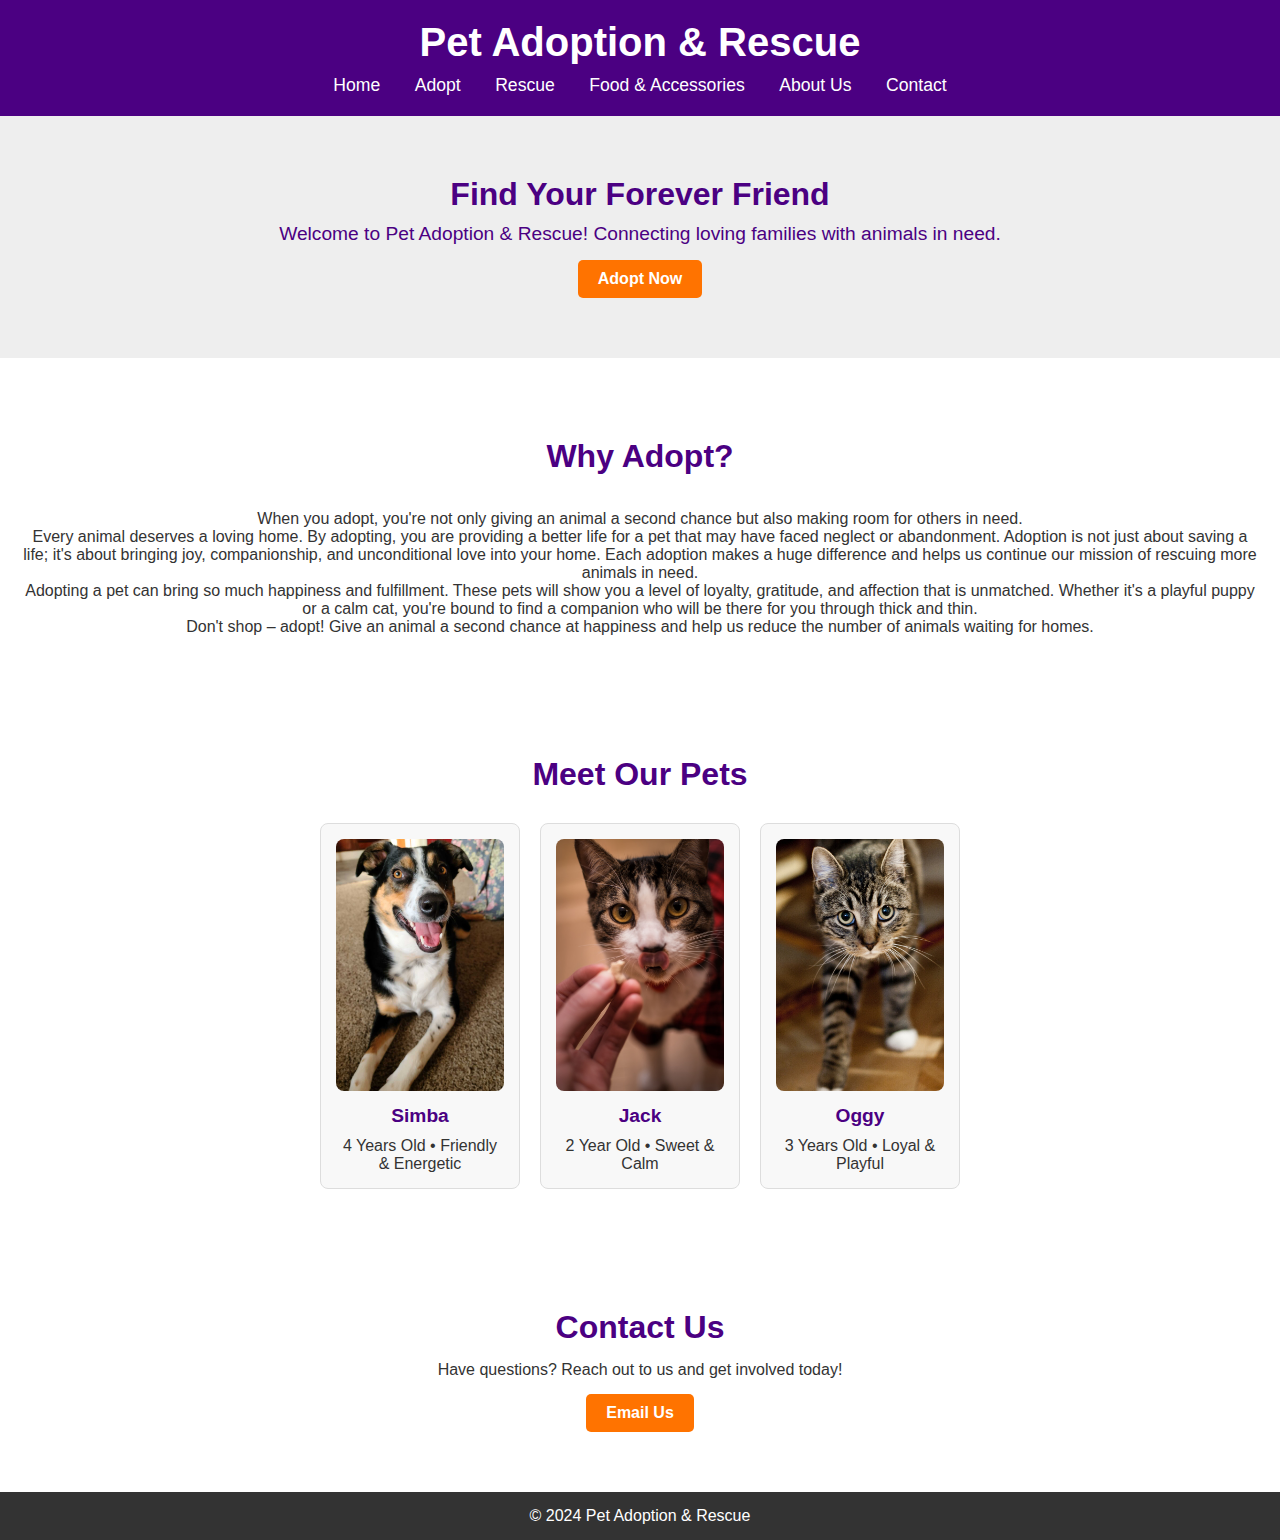
<file: frontend/index.html>
<!DOCTYPE html>
<html lang="en">
<head>
    <meta charset="UTF-8">
    <meta name="viewport" content="width=device-width, initial-scale=1.0">
    <title>Pet Adoption and Rescue</title>
    <link rel="stylesheet" href="styles.css">
</head>
<body>
    <header class="header">
        <h1>Pet Adoption & Rescue</h1>
        <nav>
            <ul>
                <li><a href="index.html">Home</a></li>
                <li><a href="adopt.html">Adopt</a></li>
                <li><a href="rescue.html">Rescue</a></li>
                <li><a href="food.html">Food & Accessories</a></li>
                <li><a href="about.html">About Us</a></li>
                <li><a href="contact.html">Contact</a></li>
            </ul>
        </nav>
    </header>
    <main>
        <section id="home" class="banner">
            <h2>Find Your Forever Friend</h2>
            <p>Welcome to Pet Adoption & Rescue! Connecting loving families with animals in need.</p>
            <a href="" class="btn">Adopt Now</a>
        </section>
    
        <section id="about" class="about">
            <h2>Why Adopt?</h2>
            <p>When you adopt, you're not only giving an animal a second chance but also making room for others in need.</p>
            <p>Every animal deserves a loving home. By adopting, you are providing a better life for a pet that may have faced neglect or abandonment. Adoption is not just about saving a life; it's about bringing joy, companionship, and unconditional love into your home. Each adoption makes a huge difference and helps us continue our mission of rescuing more animals in need.</p>
            <p>Adopting a pet can bring so much happiness and fulfillment. These pets will show you a level of loyalty, gratitude, and affection that is unmatched. Whether it's a playful puppy or a calm cat, you're bound to find a companion who will be there for you through thick and thin.</p>
            <p>Don't shop – adopt! Give an animal a second chance at happiness and help us reduce the number of animals waiting for homes.</p>
        </section>
    
        <section id="adopt" class="adopt">
            <h2>Meet Our Pets</h2>
            <div class="pet-grid">
                <div class="pet-card">
                    <img src="images/simba.jpg" alt="Dog">
                    <h3>Simba</h3>
                    <p>4 Years Old • Friendly & Energetic</p>
                </div>
                <div class="pet-card">
                    <img src="images/Jack.jpg" alt="Cat">
                    <h3>Jack</h3>
                    <p>2 Year Old • Sweet & Calm</p>
                </div>
                <div class="pet-card">
                    <img src="images/Shinchan.jpg" alt="Cat">
                    <h3>Oggy</h3>
                    <p>3 Years Old • Loyal & Playful</p>
                </div>
            </div>
        </section>
    
        <section id="contact" class="contact">
            <h2>Contact Us</h2>
            <p>Have questions? Reach out to us and get involved today!</p>
            <a href="" class="btn">Email Us</a>
        </section>
    </main>

    <footer class="footer">
        <p>&copy; 2024 Pet Adoption & Rescue</p>
    </footer>
</body>
</html>
</file>
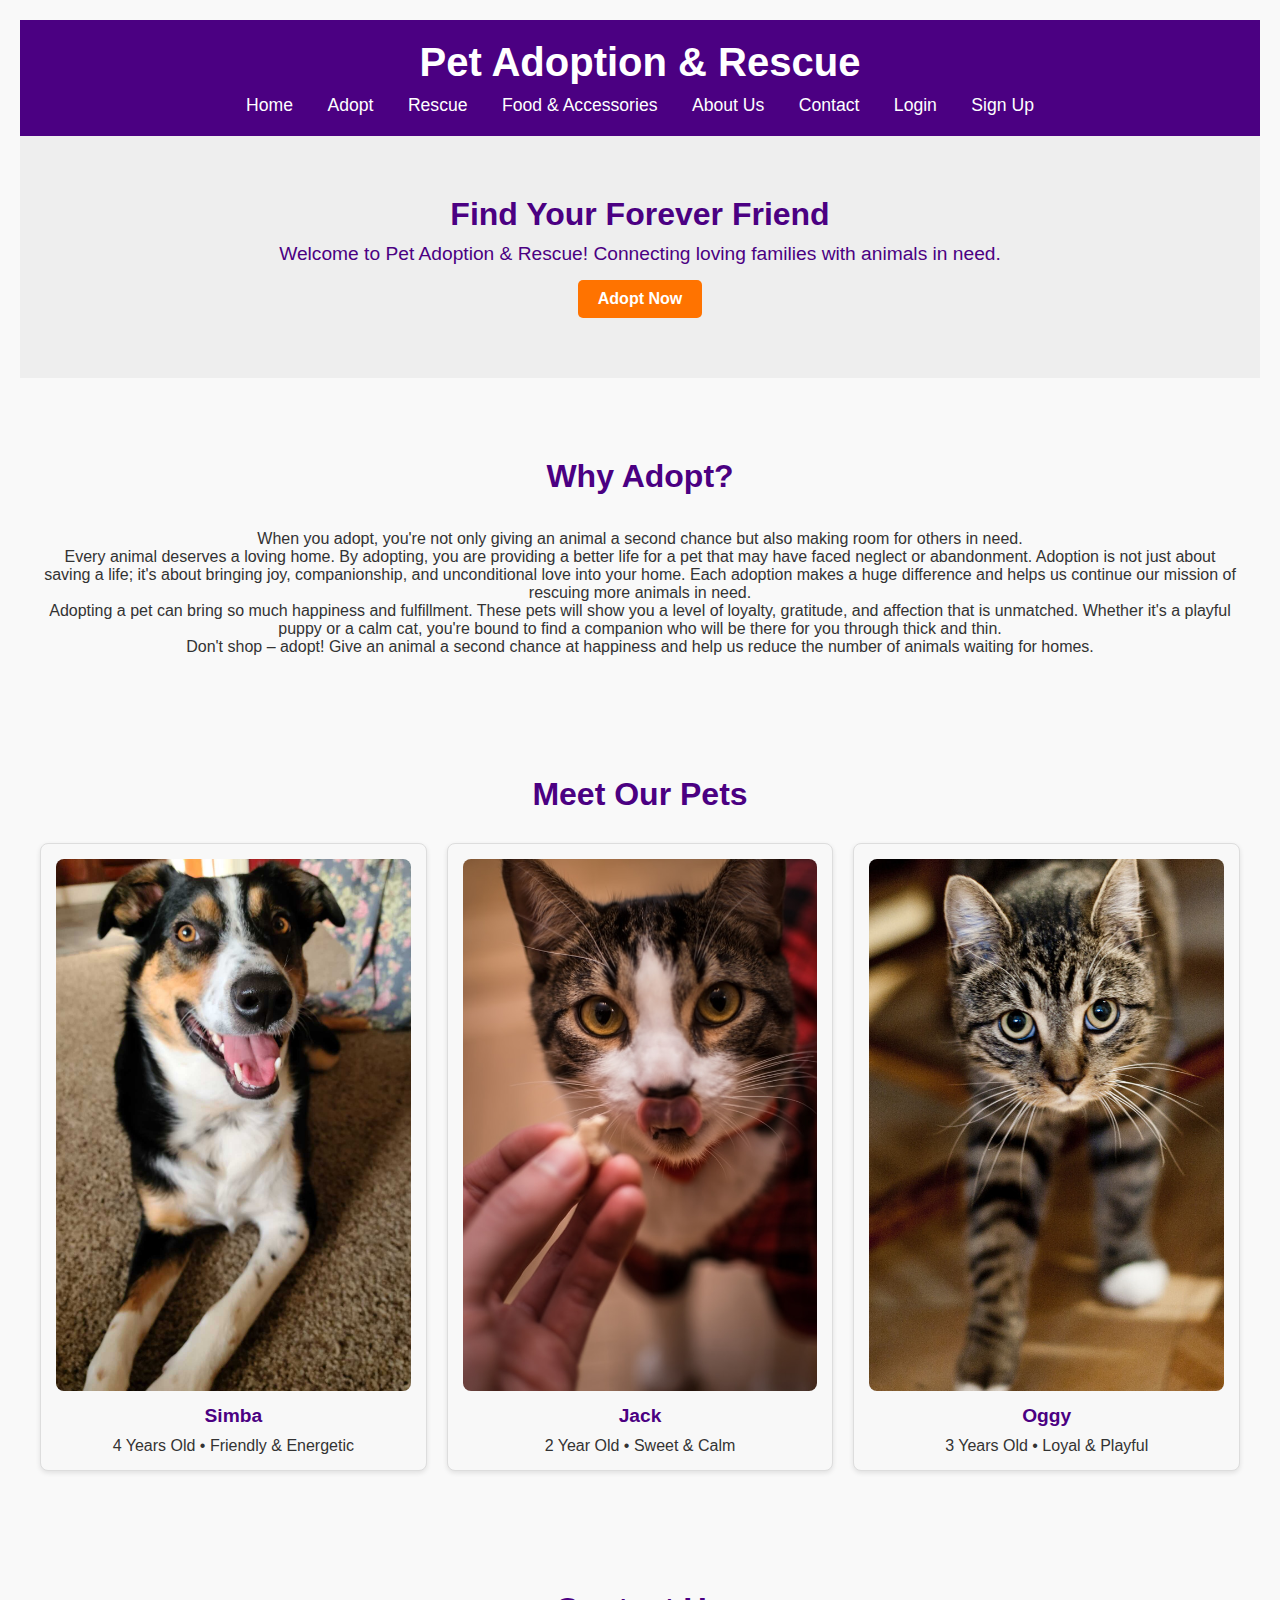
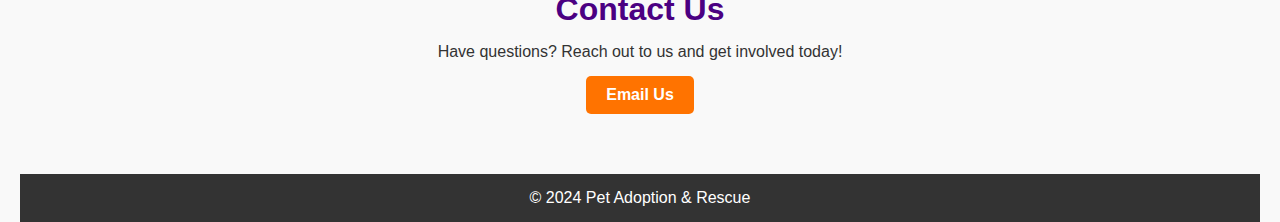
<file: backend/public/index.html>
<!DOCTYPE html>
<html lang="en">
<head>
    <meta charset="UTF-8">
    <meta name="viewport" content="width=device-width, initial-scale=1.0">
    <title>Pet Adoption and Rescue</title>
    <link rel="stylesheet" href="styles.css">
</head>
<body>
    <header class="header">
        <h1>Pet Adoption & Rescue</h1>
        <nav>
            <ul>
                <li><a href="index.html">Home</a></li>
                <li><a href="adopt.html">Adopt</a></li>
                <li><a href="rescue.html">Rescue</a></li>
                <li><a href="food.html">Food & Accessories</a></li>
                <li><a href="about.html">About Us</a></li>
                <li><a href="contact.html">Contact</a></li>
                <li><a href="login.html">Login</a></li>
                <li><a href="signup.html">Sign Up</a></li>
            </ul>
        </nav>
    </header>
    <main>
        <section id="home" class="banner">
            <h2>Find Your Forever Friend</h2>
            <p>Welcome to Pet Adoption & Rescue! Connecting loving families with animals in need.</p>
            <a href="adopt.html" class="btn">Adopt Now</a>
        </section>
    
        <section id="about" class="about">
            <h2>Why Adopt?</h2>
            <p>When you adopt, you're not only giving an animal a second chance but also making room for others in need.</p>
            <p>Every animal deserves a loving home. By adopting, you are providing a better life for a pet that may have faced neglect or abandonment. Adoption is not just about saving a life; it's about bringing joy, companionship, and unconditional love into your home. Each adoption makes a huge difference and helps us continue our mission of rescuing more animals in need.</p>
            <p>Adopting a pet can bring so much happiness and fulfillment. These pets will show you a level of loyalty, gratitude, and affection that is unmatched. Whether it's a playful puppy or a calm cat, you're bound to find a companion who will be there for you through thick and thin.</p>
            <p>Don't shop – adopt! Give an animal a second chance at happiness and help us reduce the number of animals waiting for homes.</p>
        </section>
    
        <section id="adopt" class="adopt">
            <h2>Meet Our Pets</h2>
            <div class="pet-grid">
                <div class="pet-card">
                    <img src="images/simba.jpg" alt="Dog">
                    <h3>Simba</h3>
                    <p>4 Years Old • Friendly & Energetic</p>
                </div>
                <div class="pet-card">
                    <img src="images/Jack.jpg" alt="Cat">
                    <h3>Jack</h3>
                    <p>2 Year Old • Sweet & Calm</p>
                </div>
                <div class="pet-card">
                    <img src="images/Shinchan.jpg" alt="Cat">
                    <h3>Oggy</h3>
                    <p>3 Years Old • Loyal & Playful</p>
                </div>
            </div>
        </section>
    
        <section id="contact" class="contact">
            <h2>Contact Us</h2>
            <p>Have questions? Reach out to us and get involved today!</p>
            <a href="contact.html" class="btn">Email Us</a>
        </section>
    </main>

    <footer class="footer">
        <p>&copy; 2024 Pet Adoption & Rescue</p>
    </footer>
</body>
</html>
</file>
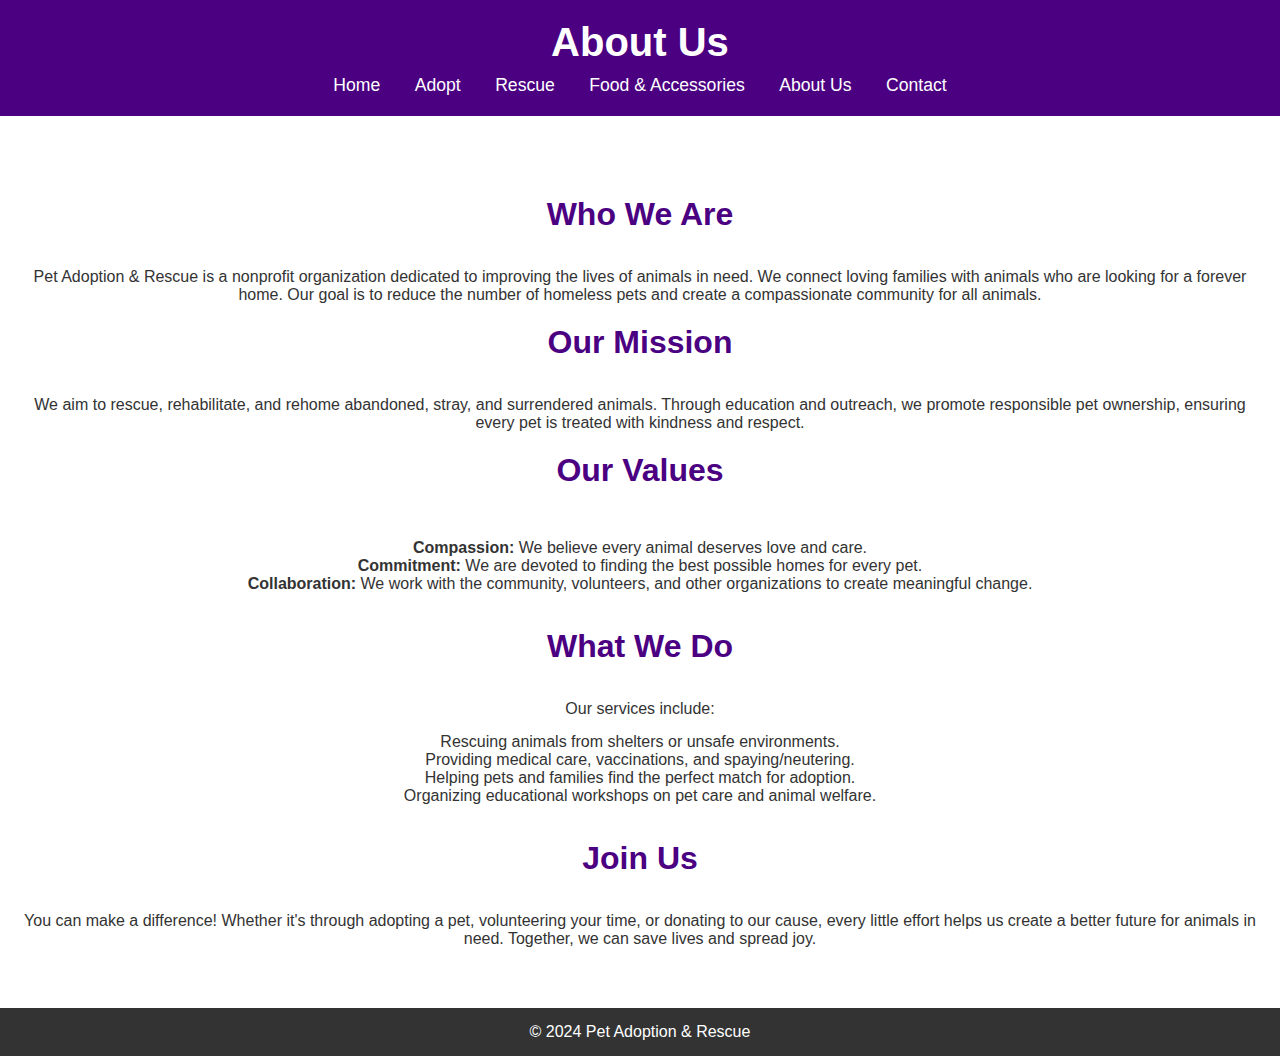
<file: frontend/about.html>
<!DOCTYPE html>
<html lang="en">
<head>
    <meta charset="UTF-8">
    <meta name="viewport" content="width=device-width, initial-scale=1.0">
    <title>About Us</title>
    <link rel="stylesheet" href="styles.css">
</head>
<body>
    <header class="header">
        <h1>About Us</h1>
        <nav>
            <ul>
                <li><a href="index.html">Home</a></li>
                <li><a href="adopt.html">Adopt</a></li>
                <li><a href="rescue.html">Rescue</a></li>
                <li><a href="food.html">Food & Accessories</a></li>
                <li><a href="about.html">About Us</a></li>
                <li><a href="contact.html">Contact</a></li>
            </ul>
        </nav>
    </header>

    <main>
        <section id="about" class="about">
            <h2>Who We Are</h2>
            <p>Pet Adoption & Rescue is a nonprofit organization dedicated to improving the lives of animals in need. We connect loving families with animals who are looking for a forever home. Our goal is to reduce the number of homeless pets and create a compassionate community for all animals.</p>

            <h2>Our Mission</h2>
            <p>We aim to rescue, rehabilitate, and rehome abandoned, stray, and surrendered animals. Through education and outreach, we promote responsible pet ownership, ensuring every pet is treated with kindness and respect.</p>

            <h2>Our Values</h2>
            <ul>
                <li><strong>Compassion:</strong> We believe every animal deserves love and care.</li>
                <li><strong>Commitment:</strong> We are devoted to finding the best possible homes for every pet.</li>
                <li><strong>Collaboration:</strong> We work with the community, volunteers, and other organizations to create meaningful change.</li>
            </ul>

            <h2>What We Do</h2>
            <p>Our services include:</p>
            <ul>
                <li>Rescuing animals from shelters or unsafe environments.</li>
                <li>Providing medical care, vaccinations, and spaying/neutering.</li>
                <li>Helping pets and families find the perfect match for adoption.</li>
                <li>Organizing educational workshops on pet care and animal welfare.</li>
            </ul>

            <h2>Join Us</h2>
            <p>You can make a difference! Whether it's through adopting a pet, volunteering your time, or donating to our cause, every little effort helps us create a better future for animals in need. Together, we can save lives and spread joy.</p>
        </section>
    </main>

    <footer class="footer">
        <p>&copy; 2024 Pet Adoption & Rescue</p>
    </footer>
</body>
</html>
</file>
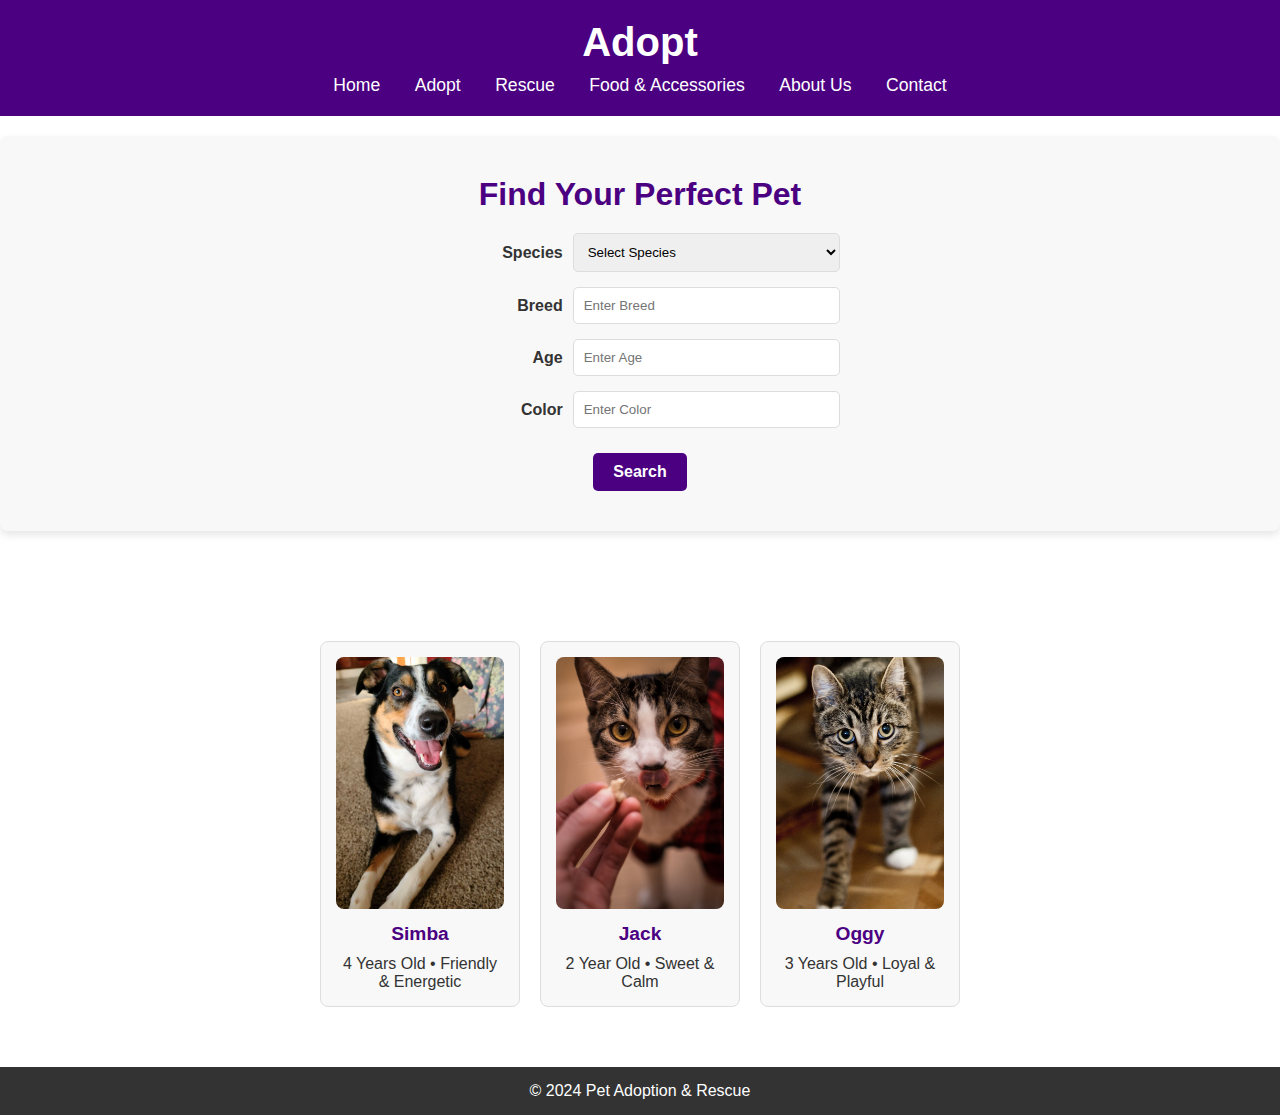
<file: frontend/adopt.html>
<!DOCTYPE html>
<html lang="en">
<head>
    <meta charset="UTF-8">
    <meta name="viewport" content="width=device-width, initial-scale=1.0">
    <title>Adopt</title>
    <link rel="stylesheet" href="styles.css">
</head>
<body>

    <header class="header">
        <h1>Adopt</h1>
        <nav>
            <ul>
                <li><a href="index.html">Home</a></li>
                <li><a href="adopt.html">Adopt</a></li>
                <li><a href="rescue.html">Rescue</a></li>
                <li><a href="food.html">Food & Accessories</a></li>
                <li><a href="about.html">About Us</a></li>
                <li><a href="contact.html">Contact</a></li>
            </ul>
        </nav>
    </header>

    <main>
        <section id="search" class="search">
            <h2>Find Your Perfect Pet</h2>
            <form>
                <div class="form-group">
                    <label for="species">Species</label>
                    <select id="species" name="species">
                        <option value="">Select Species</option>
                        <option value="dog">Dog</option>
                        <option value="cat">Cat</option>
                        <option value="bird">Bird</option>
                    </select>
                </div>
                <div class="form-group">
                    <label for="breed">Breed</label>
                    <input type="text" id="breed" name="breed" placeholder="Enter Breed">
                </div>
                <div class="form-group">
                    <label for="age">Age</label>
                    <input type="number" id="age" name="age" placeholder="Enter Age">
                </div>
                <div class="form-group">
                    <label for="color">Color</label>
                    <input type="text" id="color" name="color" placeholder="Enter Color">
                </div>
                <button type="submit" class="btn">Search</button>
            </form>
        </section>
        

        <section id="adopt" class="adopt">
            <div class="pet-grid">
                <div class="pet-card" data-species="dog" data-breed="Golden Retriever" data-age="adult" data-color="golden">
                    <img src="images/simba.jpg" alt="Dog">
                    <h3>Simba</h3>
                    <p>4 Years Old • Friendly & Energetic</p>
                </div>
                <div class="pet-card" data-species="cat" data-breed="Siamese" data-age="young" data-color="cream">
                    <img src="images/Jack.jpg" alt="Cat">
                    <h3>Jack</h3>
                    <p>2 Year Old • Sweet & Calm</p>
                </div>
                <div class="pet-card" data-species="dog" data-breed="Beagle" data-age="young" data-color="brown">
                    <img src="images/Shinchan.jpg" alt="Dog">
                    <h3>Oggy</h3>
                    <p>3 Years Old • Loyal & Playful</p>
                </div>
            </div>
        </section>
    </main>

    <footer class="footer">
        <p>&copy; 2024 Pet Adoption & Rescue</p>
    </footer>

</body>
</html>
</file>
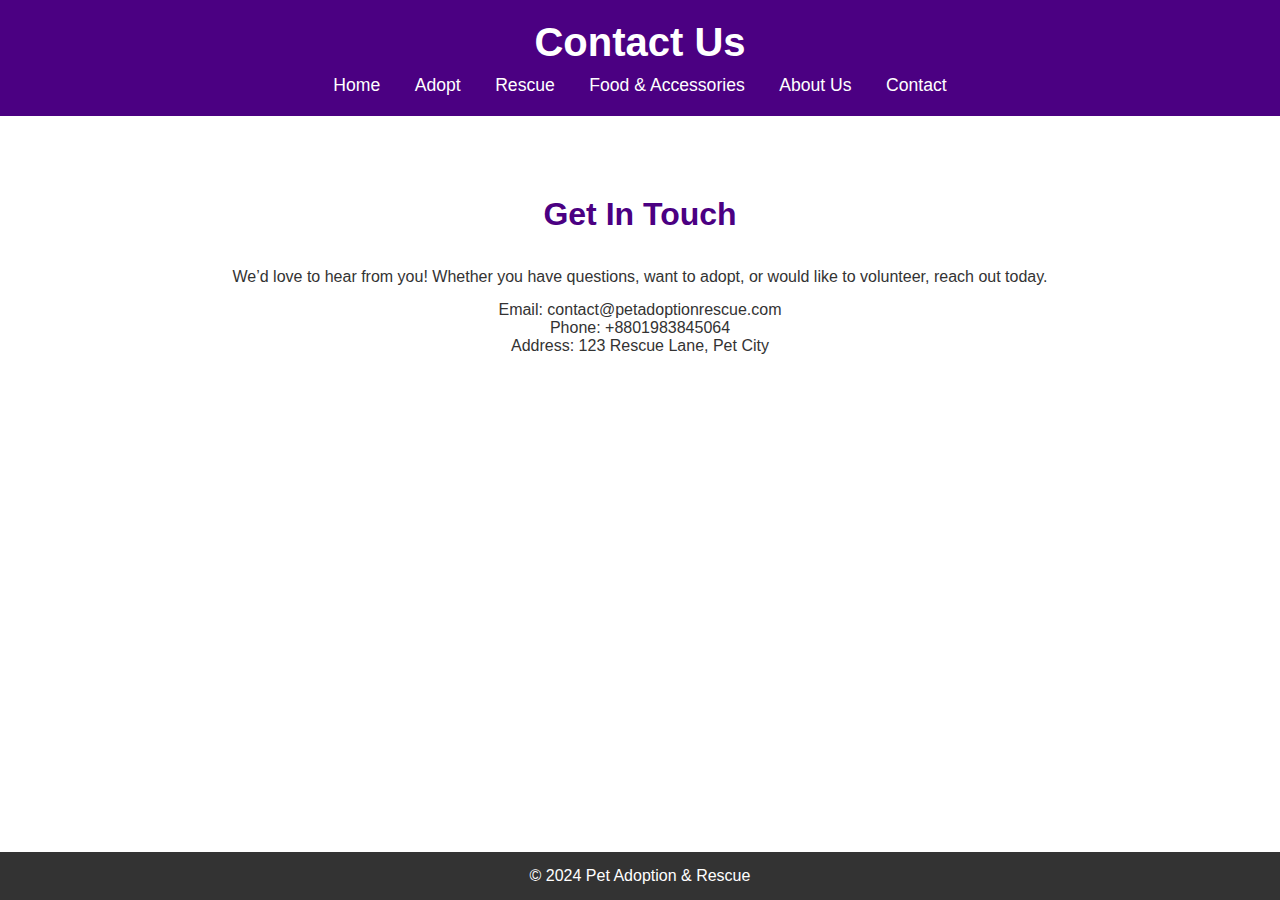
<file: frontend/contact.html>
<!DOCTYPE html>
<html lang="en">
<head>
    <meta charset="UTF-8">
    <meta name="viewport" content="width=device-width, initial-scale=1.0">
    <title>Contact</title>
    <link rel="stylesheet" href="styles.css">
</head>
<body>
    <header class="header">
        <h1>Contact Us</h1>
        <nav>
            <ul>
                <li><a href="index.html">Home</a></li>
                <li><a href="adopt.html">Adopt</a></li>
                <li><a href="rescue.html">Rescue</a></li>
                <li><a href="food.html">Food & Accessories</a></li>
                <li><a href="about.html">About Us</a></li>
                <li><a href="contact.html">Contact</a></li>
            </ul>
        </nav>
    </header>

   <main>
    <section id="contact" class="about">
        <h2>Get In Touch</h2>
        <p>We’d love to hear from you! Whether you have questions, want to adopt, or would like to volunteer, reach out today.</p>
        <ul>
            <li>Email: contact@petadoptionrescue.com</li>
            <li>Phone: +8801983845064</li>
            <li>Address: 123 Rescue Lane, Pet City</li>
        </ul>
    </section>
   </main>

    <footer class="footer">
        <p>&copy; 2024 Pet Adoption & Rescue</p>
    </footer>
</body>
</html>
</file>
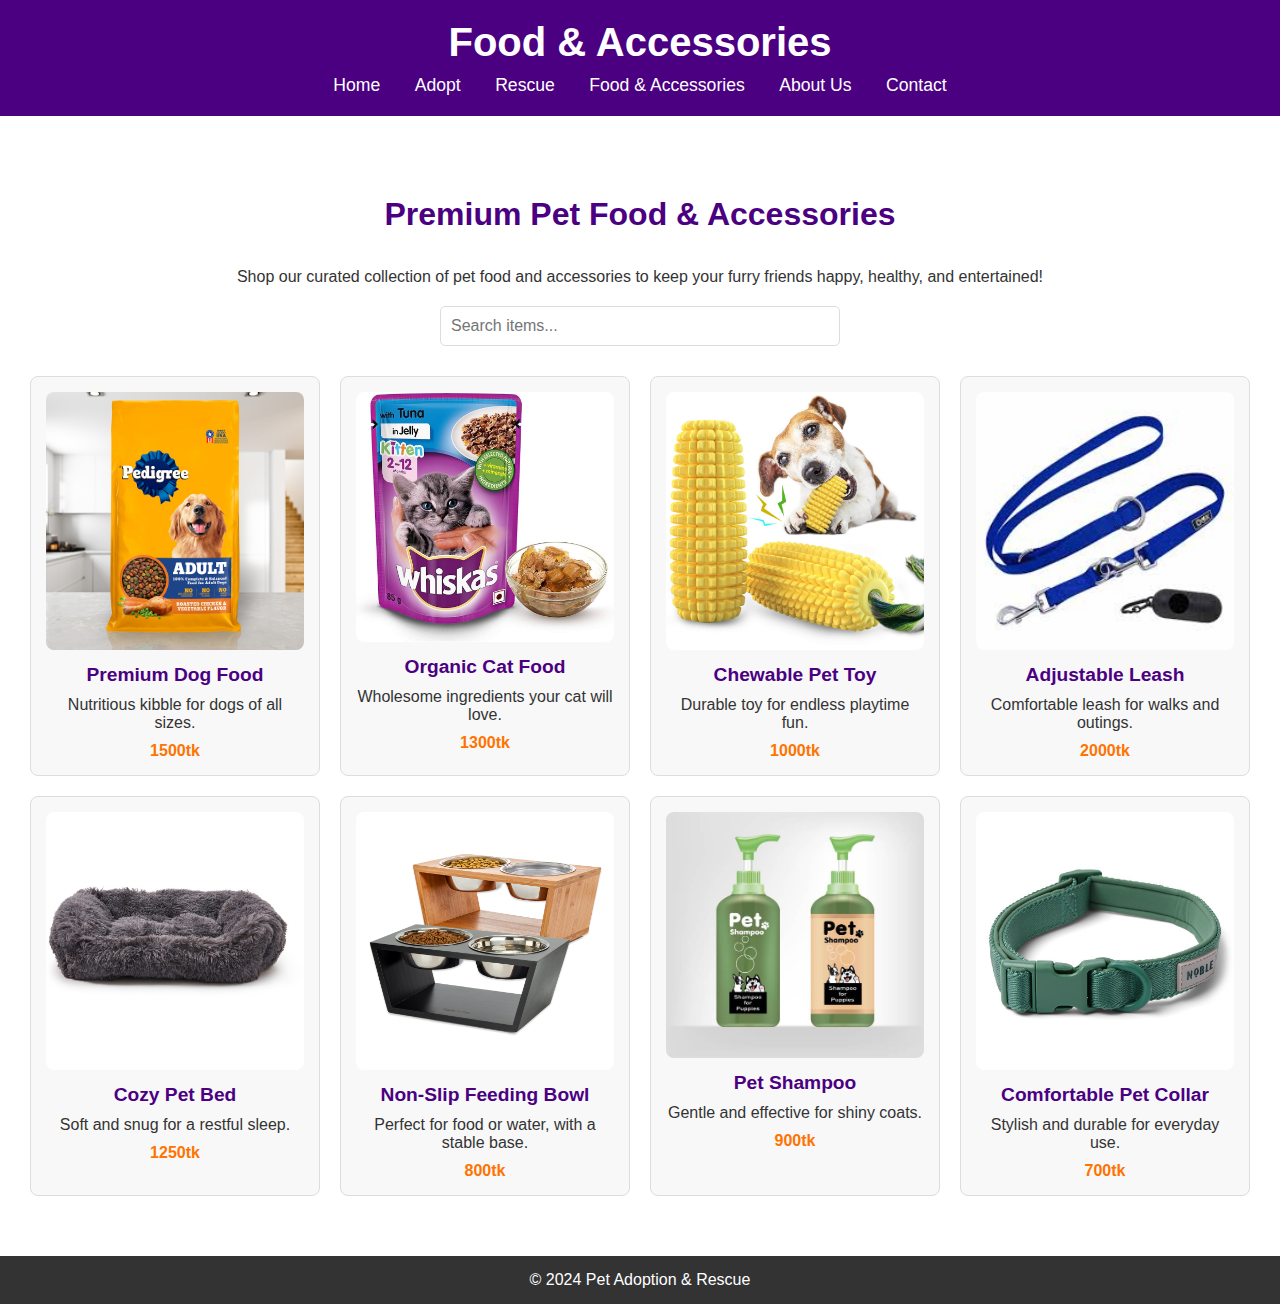
<file: frontend/food.html>
<!DOCTYPE html>
<html lang="en">
<head>
    <meta charset="UTF-8">
    <meta name="viewport" content="width=device-width, initial-scale=1.0">
    <title>Food & Accessories</title>
    <link rel="stylesheet" href="styles.css">
    <script>
        function filterItems() {
            const query = document.getElementById('searchBar').value.toLowerCase();
            const cards = document.getElementsByClassName('food-card');

            for (let card of cards) {
                const itemName = card.querySelector('h3').textContent.toLowerCase();
                const description = card.querySelector('p').textContent.toLowerCase();
                if (itemName.includes(query) || description.includes(query)) {
                    card.style.display = 'block';
                } else {
                    card.style.display = 'none';
                }
            }
        }
    </script>
</head>
<body>
    <header class="header">
        <h1>Food & Accessories</h1>
        <nav>
            <ul>
                <li><a href="index.html">Home</a></li>
                <li><a href="adopt.html">Adopt</a></li>
                <li><a href="rescue.html">Rescue</a></li>
                <li><a href="food.html">Food & Accessories</a></li>
                <li><a href="about.html">About Us</a></li>
                <li><a href="contact.html">Contact</a></li>
            </ul>
        </nav>
    </header>

    <main>
        <section id="food" class="about">
            <h2>Premium Pet Food & Accessories</h2>
            <p>Shop our curated collection of pet food and accessories to keep your furry friends happy, healthy, and entertained!</p>
            
            <div class="search-container">
                <input type="text" id="searchBar" placeholder="Search items..." onkeyup="filterItems()">
            </div>
            
            <div class="food-grid" id="foodGrid">
                <div class="food-card">
                    <img src="images/dog food.jpg" alt="Dog Food">
                    <h3>Premium Dog Food</h3>
                    <p>Nutritious kibble for dogs of all sizes.</p>
                    <p class="price">1500tk</p>
                </div>
                <div class="food-card">
                    <img src="images/cat food.jpg" alt="Cat Food">
                    <h3>Organic Cat Food</h3>
                    <p>Wholesome ingredients your cat will love.</p>
                    <p class="price">1300tk</p>
                </div>
                <div class="food-card">
                    <img src="images/chewable pet toy.jpg" alt="Pet Toy">
                    <h3>Chewable Pet Toy</h3>
                    <p>Durable toy for endless playtime fun.</p>
                    <p class="price">1000tk</p>
                </div>
                <div class="food-card">
                    <img src="images/adjustable leash.jpg" alt="Pet Leash">
                    <h3>Adjustable Leash</h3>
                    <p>Comfortable leash for walks and outings.</p>
                    <p class="price">2000tk</p>
                </div>
                <div class="food-card">
                    <img src="images/pet bed.jpg" alt="Pet Bed">
                    <h3>Cozy Pet Bed</h3>
                    <p>Soft and snug for a restful sleep.</p>
                    <p class="price">1250tk</p>
                </div>
                <div class="food-card">
                    <img src="images/pet bowl.jpg" alt="Pet Bowl">
                    <h3>Non-Slip Feeding Bowl</h3>
                    <p>Perfect for food or water, with a stable base.</p>
                    <p class="price">800tk</p>
                </div>
                <div class="food-card">
                    <img src="images/pet shampoo.jpg" alt="Pet Shampoo">
                    <h3>Pet Shampoo</h3>
                    <p>Gentle and effective for shiny coats.</p>
                    <p class="price">900tk</p>
                </div>
                <div class="food-card">
                    <img src="images/pet collar.jpg" alt="Pet Collar">
                    <h3>Comfortable Pet Collar</h3>
                    <p>Stylish and durable for everyday use.</p>
                    <p class="price">700tk</p>
                </div>
            </div>
        </section>
    </main>

    <footer class="footer">
        <p>&copy; 2024 Pet Adoption & Rescue</p>
    </footer>
</body>
</html>
</file>
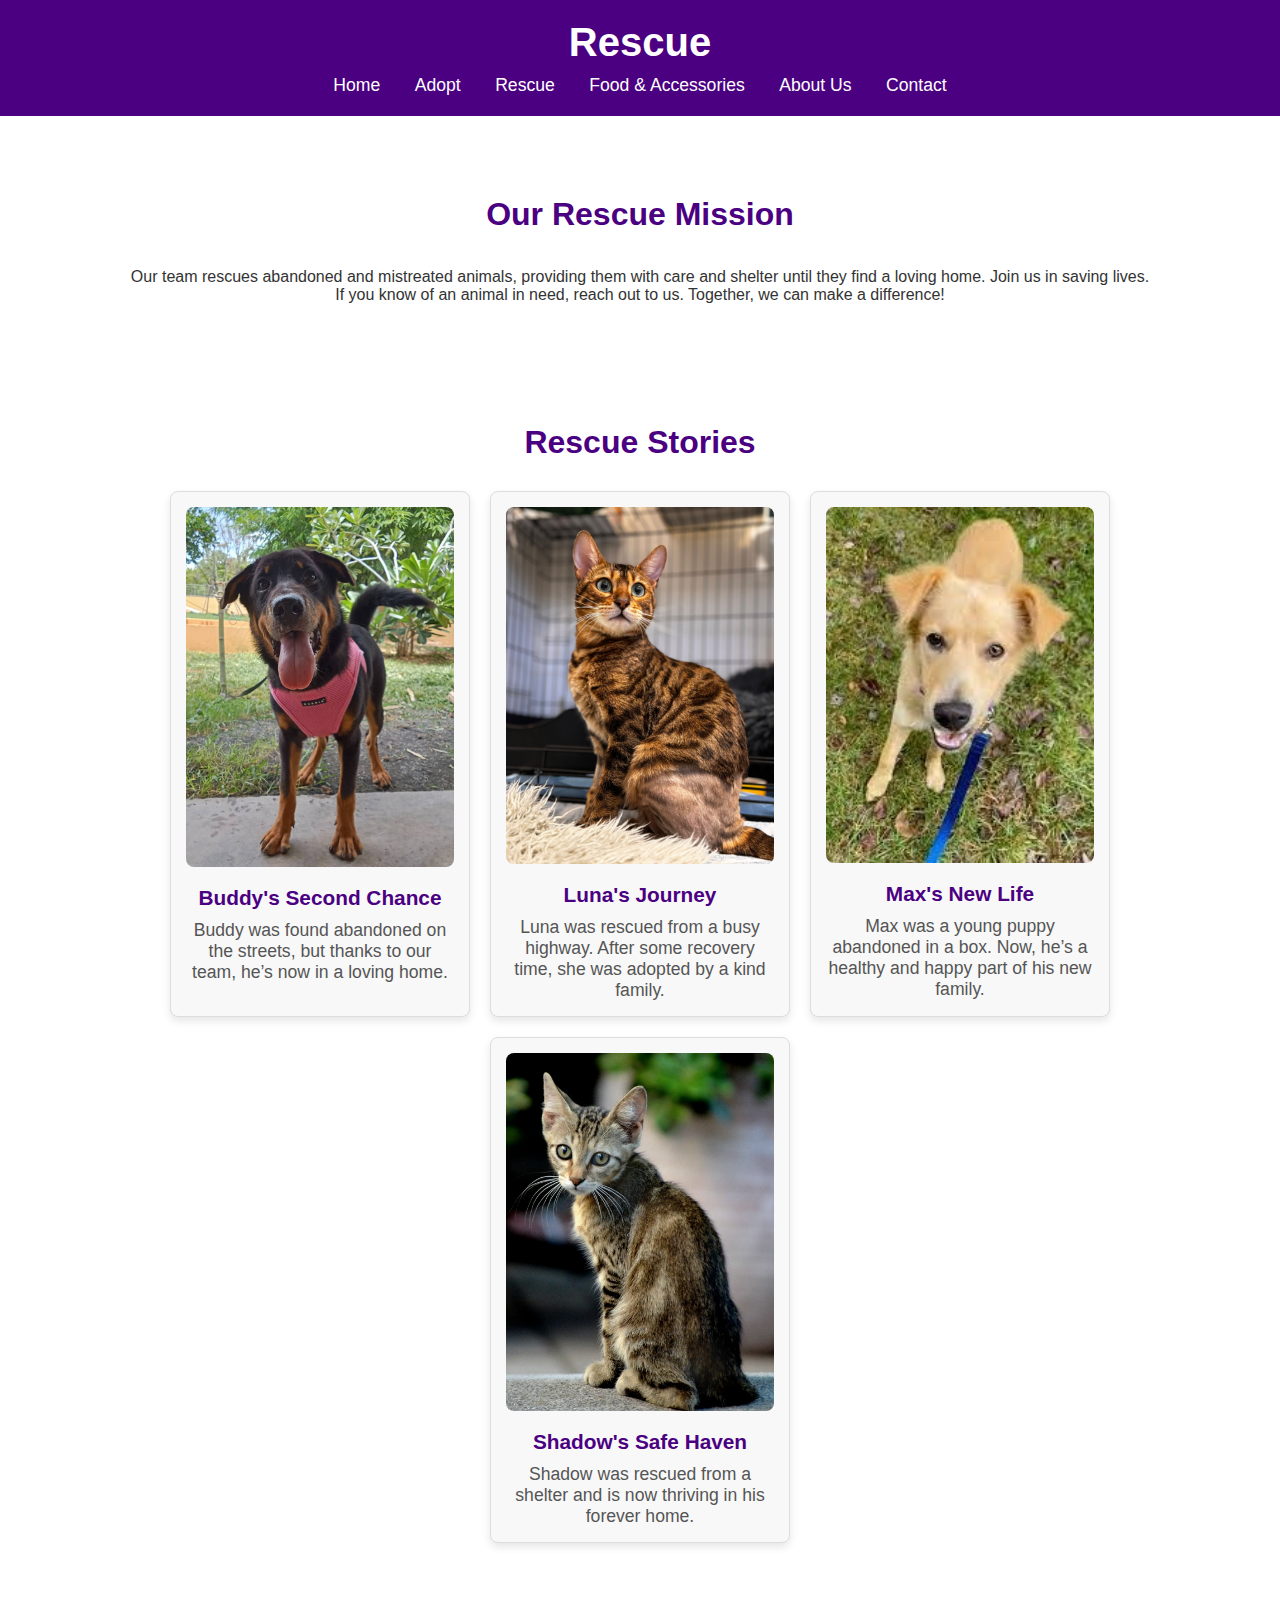
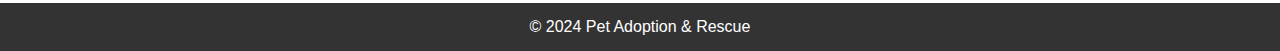
<file: frontend/rescue.html>
<!DOCTYPE html>
<html lang="en">
<head>
    <meta charset="UTF-8">
    <meta name="viewport" content="width=device-width, initial-scale=1.0">
    <title>Rescue</title>
    <link rel="stylesheet" href="styles.css">
</head>
<body>
    <header class="header">
        <h1>Rescue</h1>
        <nav>
            <ul>
                <li><a href="index.html">Home</a></li>
                <li><a href="adopt.html">Adopt</a></li>
                <li><a href="rescue.html">Rescue</a></li>
                <li><a href="food.html">Food & Accessories</a></li>
                <li><a href="about.html">About Us</a></li>
                <li><a href="contact.html">Contact</a></li>
            </ul>
        </nav>
    </header>

   <main>
    <section id="rescue" class="about">
        <h2>Our Rescue Mission</h2>
        <p>Our team rescues abandoned and mistreated animals, providing them with care and shelter until they find a loving home. Join us in saving lives.</p>
        <p>If you know of an animal in need, reach out to us. Together, we can make a difference!</p>
    </section>

    <section id="rescue-stories" class="stories">
        <h2>Rescue Stories</h2>
        <div class="story-grid">
            <div class="story-card">
                <img src="images/rescued dog 1.jpg" alt="Dog Rescue">
                <h3>Buddy's Second Chance</h3>
                <p>Buddy was found abandoned on the streets, but thanks to our team, he’s now in a loving home.</p>
            </div>
            <div class="story-card">
                <img src="images/rescued cat 1.jpg" alt="Cat Rescue">
                <h3>Luna's Journey</h3>
                <p>Luna was rescued from a busy highway. After some recovery time, she was adopted by a kind family.</p>
            </div>
            <div class="story-card">
                <img src="images/rescued dog 2.jpg" alt="Puppy Rescue">
                <h3>Max's New Life</h3>
                <p>Max was a young puppy abandoned in a box. Now, he’s a healthy and happy part of his new family.</p>
            </div>
            <div class="story-card">
                <img src="images/rescued cat 2.jpg" alt="Cat Rescue">
                <h3>Shadow's Safe Haven</h3>
                <p>Shadow was rescued from a shelter and is now thriving in his forever home.</p>
            </div>
        </div>
    </section>
   </main>

    <footer class="footer">
        <p>&copy; 2024 Pet Adoption & Rescue</p>
    </footer>
</body>
</html>
</file>
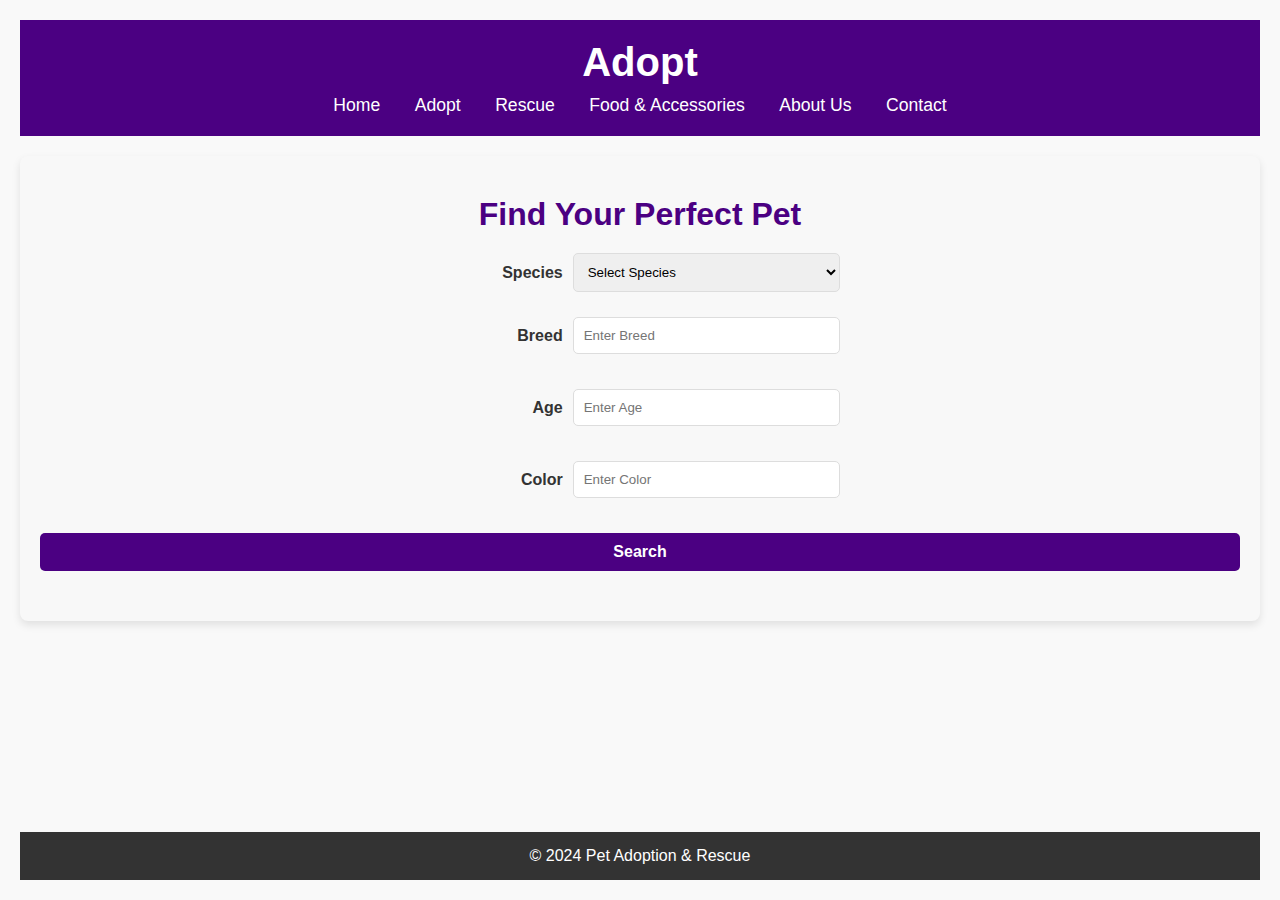
<file: backend/public/adopt.html>
<!DOCTYPE html>
<html lang="en">
<head>
    <meta charset="UTF-8">
    <meta name="viewport" content="width=device-width, initial-scale=1.0">
    <title>Adopt</title>
    <link rel="stylesheet" href="styles.css">
</head>
<body>

    <header class="header">
        <h1>Adopt</h1>
        <nav>
            <ul>
                <li><a href="index.html">Home</a></li>
                <li><a id="adopt_pet">Adopt</a></li>
                <li><a href="rescue.html">Rescue</a></li>
                <li><a href="food.html">Food & Accessories</a></li>
                <li><a href="about.html">About Us</a></li>
                <li><a href="contact.html">Contact</a></li>
            </ul>
        </nav>
    </header>

    <main>
        <section id="search" class="search">
            <h2>Find Your Perfect Pet</h2>
            <form>
                <div class="form-group">
                    <label for="species">Species</label>
                    <select id="species" name="species">
                        <option value="">Select Species</option>
                        <option value="dog">Dog</option>
                        <option value="cat">Cat</option>
                        <option value="bird">Bird</option>
                    </select>
                </div>
                <div class="form-group">
                    <label for="breed">Breed</label>
                    <input type="text" id="breed" name="breed" placeholder="Enter Breed">
                </div>
                <div class="form-group">
                    <label for="age">Age</label>
                    <input type="number" id="age" name="age" placeholder="Enter Age">
                </div>
                <div class="form-group">
                    <label for="color">Color</label>
                    <input type="text" id="color" name="color" placeholder="Enter Color">
                </div>
                <button type="submit" class="btn">Search</button>
            </form>
        </section>
        

        <section id="adopt" class="adopt">
            <div id="pet_grid" class="pet-grid">
                <!-- <div class="pet-card" data-species="dog" data-breed="Golden Retriever" data-age="adult" data-color="golden">
                    <img src="images/simba.jpg" alt="Dog">
                    <h3>Simba</h3>
                    <p>4 Years Old • Friendly & Energetic</p>
                </div>
                <div class="pet-card" data-species="cat" data-breed="Siamese" data-age="young" data-color="cream">
                    <img src="images/Jack.jpg" alt="Cat">
                    <h3>Jack</h3>
                    <p>2 Year Old • Sweet & Calm</p>
                </div>
                <div class="pet-card" data-species="dog" data-breed="Beagle" data-age="young" data-color="brown">
                    <img src="images/Shinchan.jpg" alt="Dog">
                    <h3>Oggy</h3>
                    <p>3 Years Old • Loyal & Playful</p>
                </div> -->
            </div>
        </section>
    </main>

    <footer class="footer">
        <p>&copy; 2024 Pet Adoption & Rescue</p>
    </footer>

    <script src="index.js"></script>

</body>
</html>
</file>
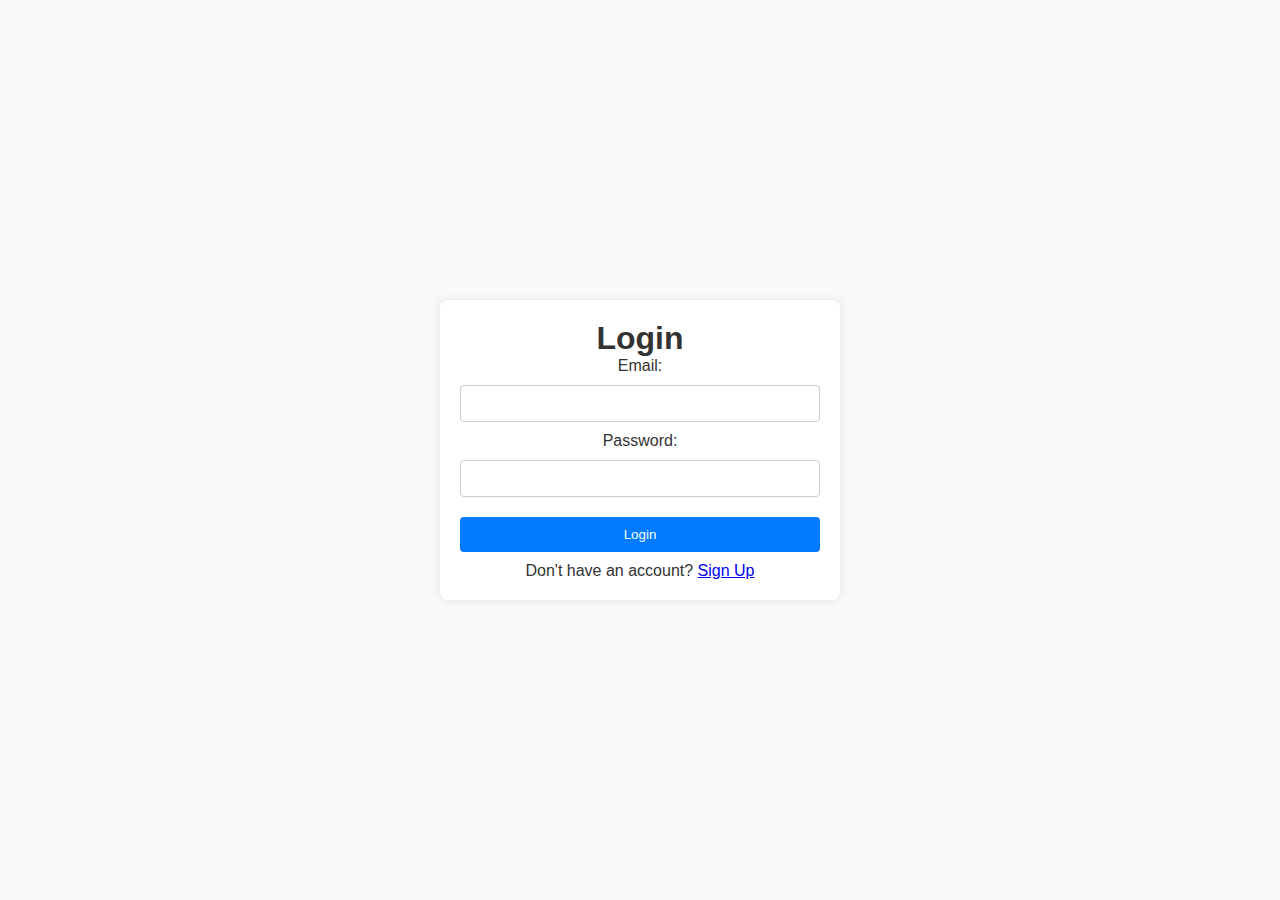
<file: backend/public/login.html>
<!DOCTYPE html>
<html lang="en">
<head>
    <meta charset="UTF-8">
    <meta name="viewport" content="width=device-width, initial-scale=1.0">
    <title>Login</title>
    <link rel="stylesheet" href="styles.css">
</head>
<body>
    <div class="container">
        <h1>Login</h1>
        <form >
            <label for="email">Email:</label>
            <input type="email" id="email" name="email" required>
            
            <label for="password">Password:</label>
            <input type="password" id="password" name="password" required>
            
            <button type="submit">Login</button>
        </form>
        <p>Don't have an account? <a href="signup.html">Sign Up</a></p>
    </div>
</body>
</html>
</file>
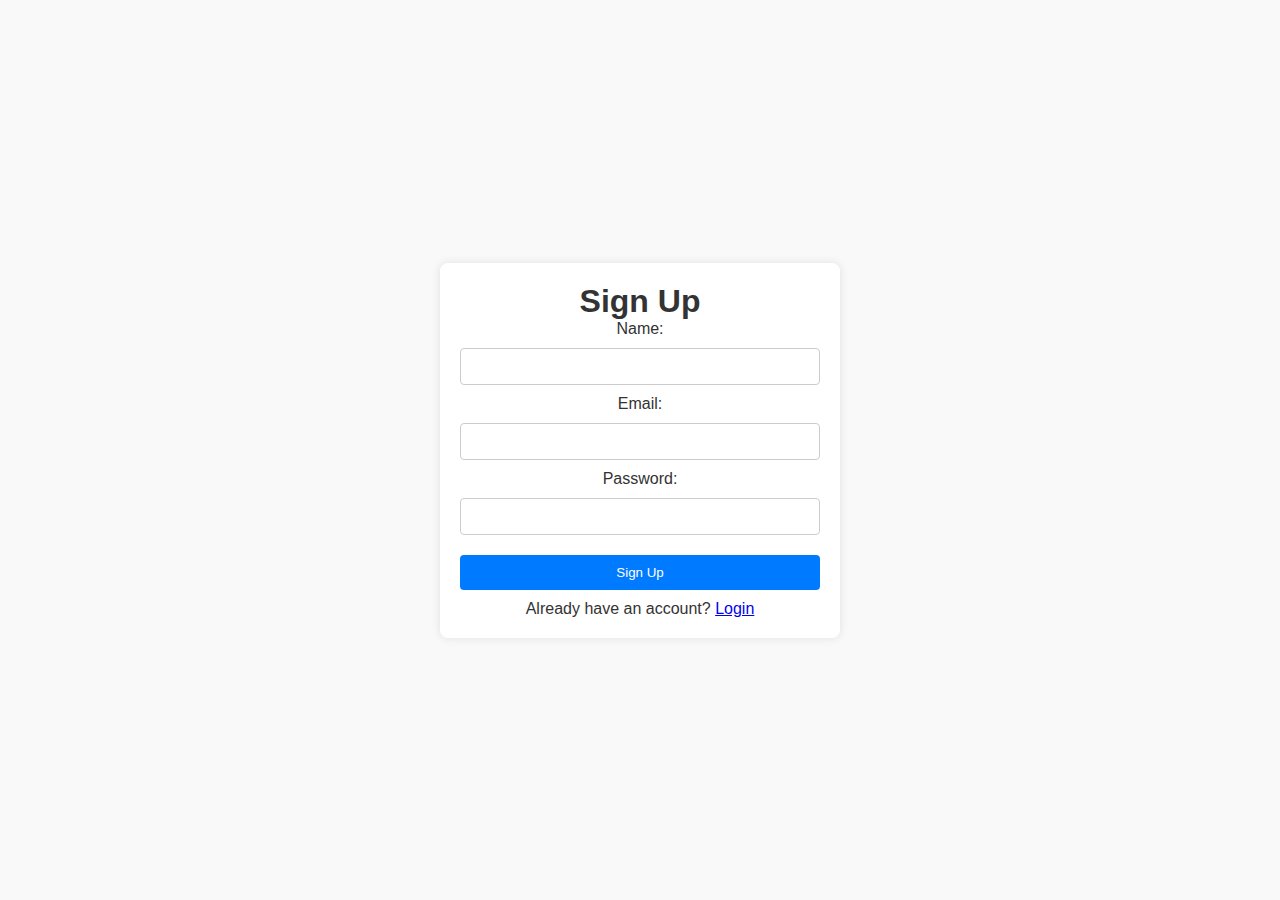
<file: backend/public/signup.html>
<!DOCTYPE html>
<html lang="en">
<head>
    <meta charset="UTF-8">
    <meta name="viewport" content="width=device-width, initial-scale=1.0">
    <title>Sign Up</title>
    <link rel="stylesheet" href="styles.css">
</head>
<body>
    <div class="container">
        <h1>Sign Up</h1>
        <form id="signup_form" >
            <label for="name">Name:</label>
            <input type="text" id="name" name="name" required>

            <label for="email">Email:</label>
            <input type="email" id="email" name="email" required>

            <label for="password">Password:</label>
            <input type="password" id="password" name="password" required>

            <button type="submit">Sign Up</button>
        </form>
        <p>Already have an account? <a href="login.html">Login</a></p>
    </div>
</body>
<script src="signup.js"></script>

</html>
</file>
<file: frontend/styles.css>
* {
    margin: 0;
    padding: 0;
    box-sizing: border-box;
    font-family: Arial, sans-serif;
}

html, body {
    height: 100%;
    display: flex;
    flex-direction: column;
}

body {
    background-color: #fff;
    color: #333;
}

main {
    flex: 1;
}

.header {
    background-color: #4B0082;
    color: #fff;
    padding: 20px;
    text-align: center;
}

.header h1 {
    font-size: 2.5em;
    font-weight: bold;
}

.header nav ul {
    list-style: none;
    margin-top: 10px;
}

.header nav ul li {
    display: inline;
    margin: 0 15px;
}

.header nav ul li a {
    color: #fff;
    text-decoration: none;
    font-size: 1.1em;
}

.banner {
    background-color: #EEE;
    color: #4B0082;
    padding: 60px 20px;
    text-align: center;
}

.banner h2 {
    font-size: 2em;
    margin-bottom: 10px;
}

.banner p {
    font-size: 1.2em;
}

.btn {
    background-color: #ff7300;
    color: #fff;
    padding: 10px 20px;
    text-decoration: none;
    border-radius: 5px;
    font-weight: bold;
    display: inline-block;
    margin-top: 15px;
}

.about, .adopt, .contact {
    padding: 60px 20px;
    text-align: center;
}

.about h2, .adopt h2, .stories h2, .contact h2 {
    color: #4B0082;
    font-size: 2em;
    margin-bottom: 15px;
}

.adopt .pet-grid {
    display: flex;
    gap: 20px;
    justify-content: center;
    flex-wrap: wrap;
    margin-top: 30px;
}

.adopt .pet-card {
    background-color: #F8F8F8;
    border: 1px solid #DDD;
    border-radius: 8px;
    padding: 15px;
    width: 200px;
    text-align: center;
}

.adopt .pet-card img {
    width: 100%;
    border-radius: 8px;
}

.adopt .pet-card h3 {
    color: #4B0082;
    font-size: 1.2em;
    margin: 10px 0;
}

/*about page*/
.about h2 {
    padding: 20px 0; 
}

.about ul {
    padding: 15px 20px;
    list-style-type: none; 
    margin-left: 0; 
}

/*adopt page*/
.search {
    background-color: #f8f8f8;
    padding: 40px 20px;
    text-align: center;
    margin: 20px 0;
    border-radius: 8px;
    box-shadow: 0 4px 8px rgba(0, 0, 0, 0.1);
}

.search h2 {
    font-size: 2em;
    color: #4B0082;
    margin-bottom: 20px;
}

.search form {
    display: flex;
    flex-direction: column;
    align-items: center;
    gap: 15px;
    margin-top: 20px;
}

.form-group {
    display: flex;
    align-items: center;
    gap: 10px;
    width: 100%;
    max-width: 400px;
}

.form-group label {
    flex: 1;
    font-weight: bold;
    text-align: right;
}

.form-group select,
.form-group input {
    flex: 2;
    padding: 10px;
    border: 1px solid #ddd;
    border-radius: 5px;
}

.search .btn {
    background-color: #4B0082;
    color: white;
    padding: 10px 20px;
    border: none;
    border-radius: 5px;
    cursor: pointer;
    font-size: 1em;
    margin-top: 10px;
}

.search .btn:hover {
    background-color: #663399;
}

/*rescue page*/
.stories {
    padding: 60px 20px;
    text-align: center;
}

.stories h2 {
    color: #4B0082;
    font-size: 2em;
    margin-bottom: 30px;
}

.story-grid {
    display: flex;
    gap: 20px;
    justify-content: center;
    flex-wrap: wrap;
    margin-top: 30px;
}

.story-card {
    background-color: #f8f8f8;
    border: 1px solid #ddd;
    border-radius: 8px;
    padding: 15px;
    width: 300px;
    text-align: center;
    box-shadow: 0 4px 8px rgba(0, 0, 0, 0.1);
}

.story-card img {
    width: 100%;
    border-radius: 8px;
    margin-bottom: 15px;
}

.story-card h3 {
    color: #4B0082;
    font-size: 1.3em;
    margin-bottom: 10px;
}

.story-card p {
    font-size: 1.1em;
    color: #555;
}


/*food page*/
.food-grid {
    display: flex;
    flex-wrap: wrap;
    gap: 20px;
    justify-content: center;
    margin-top: 30px;
}

.food-card {
    background-color: #f8f8f8;
    border: 1px solid #ddd;
    border-radius: 8px;
    padding: 15px;
    width: 200px;
    text-align: center;
}

.food-card img {
    width: 100%;
    border-radius: 8px;
    margin-bottom: 10px;
}

.food-card h3 {
    color: #4B0082;
    font-size: 1.2em;
    margin-bottom: 10px;
}

.food-card .price {
    font-weight: bold;
    color: #ff7300;
    margin-top: 10px;
}

.search-container {
    margin: 20px auto;
    text-align: center;
}

#searchBar {
    width: 80%;
    max-width: 400px;
    padding: 10px;
    border: 1px solid #ddd;
    border-radius: 5px;
    font-size: 1em;
}

.food-grid {
    display: flex;
    flex-wrap: wrap; 
    gap: 20px; 
    justify-content: center; 
}

.food-card {
    background-color: #f8f8f8;
    border: 1px solid #ddd;
    border-radius: 8px;
    padding: 15px;
    width: calc(25% - 20px); 
    box-sizing: border-box; 
    text-align: center;
}

@media (max-width: 1024px) {
    .food-card {
        width: calc(33.33% - 20px); 
    }
}

@media (max-width: 768px) {
    .food-card {
        width: calc(50% - 20px); 
    }
}

@media (max-width: 480px) {
    .food-card {
        width: 100%; 
    }
}



.footer {
    background-color: #333;
    color: #fff;
    text-align: center;
    padding: 15px 0;
    margin-top: auto;
}
</file>
<file: backend/public/styles.css>
* {
    margin: 0;
    padding: 0;
    box-sizing: border-box;
    font-family: Arial, sans-serif;
}

html, body {
    height: 100%;
    display: flex;
    flex-direction: column;
}

body {
    background-color: #fff;
    color: #333;
}

main {
    flex: 1;
}

.header {
    background-color: #4B0082;
    color: #fff;
    padding: 20px;
    text-align: center;
}

.header h1 {
    font-size: 2.5em;
    font-weight: bold;
}

.header nav ul {
    list-style: none;
    margin-top: 10px;
}

.header nav ul li {
    display: inline;
    margin: 0 15px;
}

.header nav ul li a {
    color: #fff;
    text-decoration: none;
    font-size: 1.1em;
}

.banner {
    background-color: #EEE;
    color: #4B0082;
    padding: 60px 20px;
    text-align: center;
}

.banner h2 {
    font-size: 2em;
    margin-bottom: 10px;
}

.banner p {
    font-size: 1.2em;
}

.btn {
    background-color: #ff7300;
    color: #fff;
    padding: 10px 20px;
    text-decoration: none;
    border-radius: 5px;
    font-weight: bold;
    display: inline-block;
    margin-top: 15px;
}

.about, .adopt, .contact {
    padding: 60px 20px;
    text-align: center;
}

.about h2, .adopt h2, .stories h2, .contact h2 {
    color: #4B0082;
    font-size: 2em;
    margin-bottom: 15px;
}

.adopt .pet-grid {
    display: grid;
    grid-template-columns: repeat(3, 1fr); 
    gap: 20px; 
    justify-content: center;
    margin-top: 30px;
}

.adopt .pet-card {
    background-color: #F8F8F8;
    border: 1px solid #DDD;
    border-radius: 8px;
    padding: 15px;
    text-align: center;
    box-shadow: 0 2px 5px rgba(0, 0, 0, 0.1);
}


.adopt .pet-card img {
    width: 100%;
    border-radius: 8px;
}

.adopt .pet-card h3 {
    color: #4B0082;
    font-size: 1.2em;
    margin: 10px 0;
}

/*about page*/
.about h2 {
    padding: 20px 0; 
}

.about ul {
    padding: 15px 20px;
    list-style-type: none; 
    margin-left: 0; 
}

/*adopt page*/
.search {
    background-color: #f8f8f8;
    padding: 40px 20px;
    text-align: center;
    margin: 20px 0;
    border-radius: 8px;
    box-shadow: 0 4px 8px rgba(0, 0, 0, 0.1);
}

.search h2 {
    font-size: 2em;
    color: #4B0082;
    margin-bottom: 20px;
}

.search form {
    display: flex;
    flex-direction: column;
    align-items: center;
    gap: 15px;
    margin-top: 20px;
}

.form-group {
    display: flex;
    align-items: center;
    gap: 10px;
    width: 100%;
    max-width: 400px;
}

.form-group label {
    flex: 1;
    font-weight: bold;
    text-align: right;
}

.form-group select,
.form-group input {
    flex: 2;
    padding: 10px;
    border: 1px solid #ddd;
    border-radius: 5px;
}

.search .btn {
    background-color: #4B0082;
    color: white;
    padding: 10px 20px;
    border: none;
    border-radius: 5px;
    cursor: pointer;
    font-size: 1em;
    margin-top: 10px;
}

.search .btn:hover {
    background-color: #663399;
}

/*rescue page*/
.stories {
    padding: 60px 20px;
    text-align: center;
}

.stories h2 {
    color: #4B0082;
    font-size: 2em;
    margin-bottom: 30px;
}

.story-grid {
    display: flex;
    gap: 20px;
    justify-content: center;
    flex-wrap: wrap;
    margin-top: 30px;
}

.story-card {
    background-color: #f8f8f8;
    border: 1px solid #ddd;
    border-radius: 8px;
    padding: 15px;
    width: 300px;
    text-align: center;
    box-shadow: 0 4px 8px rgba(0, 0, 0, 0.1);
}

.story-card img {
    width: 100%;
    border-radius: 8px;
    margin-bottom: 15px;
}

.story-card h3 {
    color: #4B0082;
    font-size: 1.3em;
    margin-bottom: 10px;
}

.story-card p {
    font-size: 1.1em;
    color: #555;
}


/*food page*/
.food-grid {
    display: flex;
    flex-wrap: wrap;
    gap: 20px;
    justify-content: center;
    margin-top: 30px;
}

.food-card {
    background-color: #f8f8f8;
    border: 1px solid #ddd;
    border-radius: 8px;
    padding: 15px;
    width: 200px;
    text-align: center;
}

.food-card img {
    width: 100%;
    border-radius: 8px;
    margin-bottom: 10px;
}

.food-card h3 {
    color: #4B0082;
    font-size: 1.2em;
    margin-bottom: 10px;
}

.food-card .price {
    font-weight: bold;
    color: #ff7300;
    margin-top: 10px;
}

.search-container {
    margin: 20px auto;
    text-align: center;
}

#searchBar {
    width: 80%;
    max-width: 400px;
    padding: 10px;
    border: 1px solid #ddd;
    border-radius: 5px;
    font-size: 1em;
}

.food-grid {
    display: flex;
    flex-wrap: wrap; 
    gap: 20px; 
    justify-content: center; 
}

.food-card {
    background-color: #f8f8f8;
    border: 1px solid #ddd;
    border-radius: 8px;
    padding: 15px;
    width: calc(25% - 20px); 
    box-sizing: border-box; 
    text-align: center;
}

@media (max-width: 1024px) {
    .food-card {
        width: calc(33.33% - 20px); 
    }
}

@media (max-width: 768px) {
    .food-card {
        width: calc(50% - 20px); 
    }
}

@media (max-width: 480px) {
    .food-card {
        width: 100%; 
    }
}

@media (max-width: 768px) {
    .adopt .pet-grid {
        grid-template-columns: repeat(2, 1fr); 
    }
}

@media (max-width: 480px) {
    .adopt .pet-grid {
        grid-template-columns: 1fr; 
    }
}



.footer {
    background-color: #333;
    color: #fff;
    text-align: center;
    padding: 15px 0;
    margin-top: auto;
}

/* Login and Sign Up */

body {
    font-family: Arial, sans-serif;
    background-color: #f9f9f9;
    color: #333;
    text-align: center;
    padding: 20px;
}

.container {
    max-width: 400px;
    margin: auto;
    background: white;
    padding: 20px;
    border-radius: 8px;
    box-shadow: 0 0 10px rgba(0, 0, 0, 0.1);
}

input, button {
    width: 100%;
    padding: 10px;
    margin: 10px 0;
    border: 1px solid #ccc;
    border-radius: 4px;
}

button {
    background-color: #007BFF;
    color: white;
    border: none;
    cursor: pointer;
}

button:hover {
    background-color: #0056b3;
}
</file>
